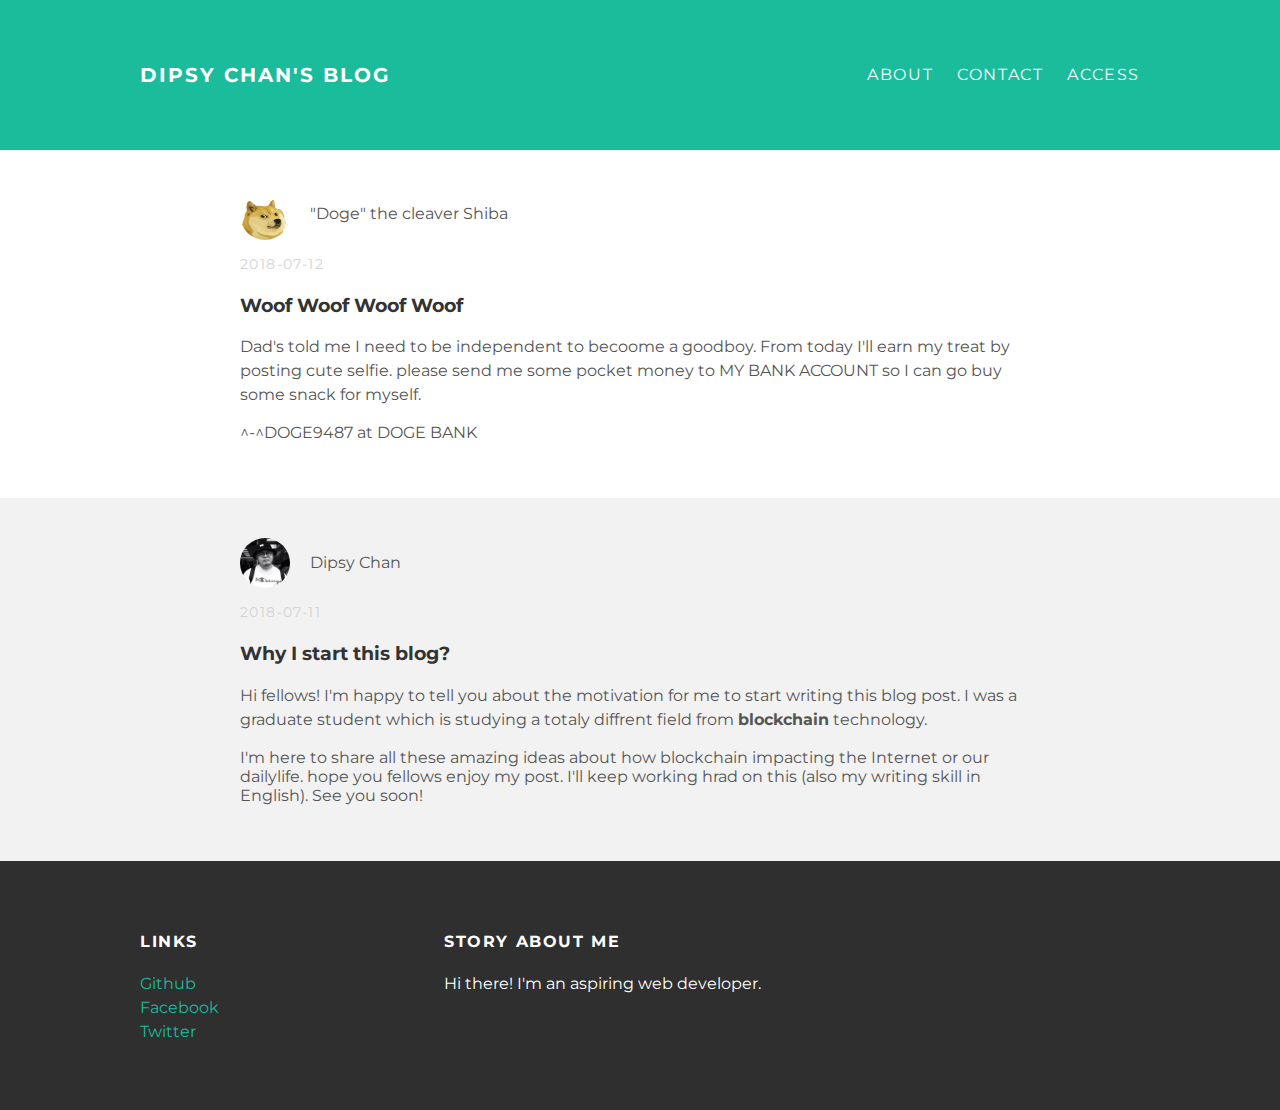
<file: index.html>
<!DOCTYPE html>
<html>
<head>
  <title>Dipsy Chan's Blog</title>
  <link rel="stylesheet" type="text/css" href="styles.css">
</head>
<body>

  <div id="header">
    <div class="container">
      <a id="header-title" href="index.html">Dipsy Chan's Blog</a>
      <ul id="header-nav">
        <li><a href="about.html" target="_blank">About</a></li>
        <li><a href="mailto:dipsy3333@gmail.com">Contact</a></li>
        <li><a href="access.html">Access</a></li>
      </ul>
    </div>
  </div>
  <div id="content">
    <!--post 1-->
    <div class="post-container">
      <div class="post">
        <div class="post-author">
          <img src="doge.png">
          <span>"Doge" the cleaver Shiba</span>
          <p class="post-date">2018-07-12</p>
          <h3 class="post-title">Woof Woof Woof Woof</h3>
          <div class="post-content">
            <p>
              Dad's told me I need to be independent to becoome a goodboy. From today I'll earn my treat by posting cute selfie. please send me some pocket money to MY BANK ACCOUNT so I can go buy some snack for myself.
            </p>
               ^-^DOGE9487 at DOGE BANK<br>
            <p>
            </p>
          </div>
        </div>
      </div>
    </div>
    <!--post 2-->
    <div class="post-container">
      <div class="post">
        <div class="post-author">
          <a href="about.html" target="_blank"><img src="Icon.jpg"></a>
          <span>Dipsy Chan</span>
          <p class="post-date">2018-07-11</p>
          <h3 class="post-title">Why I start this blog?</h3>
          <div class="post-content">
            <p>
              Hi fellows! I'm happy to tell you about the motivation for me to start writing this blog post. I was a graduate student which is studying a totaly diffrent field from <strong>blockchain</strong> technology.
            </p>
              I'm here to share all these amazing ideas about how blockchain impacting the Internet or our dailylife. hope you fellows enjoy my post. I'll keep working hrad on this (also my writing skill in English). See you soon!
            <p>
            </p>
          </div>
        </div>
      </div>
    </div>

  </div>
  <div id="footer">
    <div class="container">
      <div class="column">
        <h4>Links</h4>
        <p>
          <a href="https://github.com/ChanPoyu" target="_blank">Github</a> <!-- add my link -->
          <br>
          <a href="https://www.facebook.com/ovin.chan.5" target="_blank">Facebook</a>
          <br>
          <a href="https://twitter.com/dipsychan_0033" target="_blank">Twitter</a>
        </p>
      </div>
      <div class="column">
        <h4>Story about Me</h4>
        <p>Hi there! I'm an aspiring web developer.</p>
      </div>
    </div>
  </div>
</body>
</html>
</file>
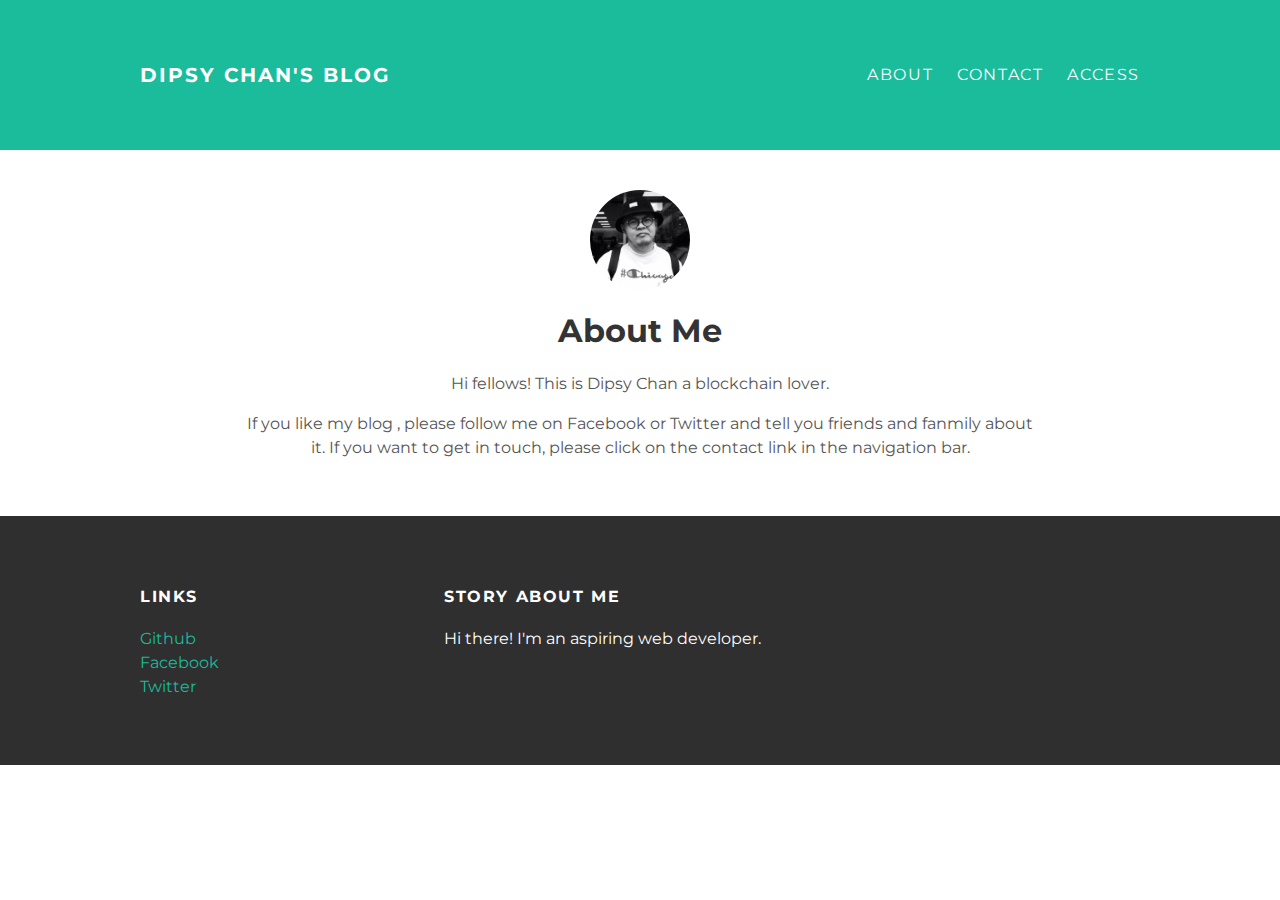
<file: about.html>
<html>
<head>
  <title>About</title>
  <link rel="stylesheet" type="text/css" href="styles.css">
</head>
<body>

  <div id="header">
    <div class="container">
      <a id="header-title" href="index.html">Dipsy Chan's Blog</a>
      <ul id="header-nav">
        <li><a href="about.html" target="_blank">About</a></li>
        <li><a href="mailto:dipsy3333@gmail.com">Contact</a></li>
        <li><a href="access.html">Access</a></li>
      </ul>
    </div>
  </div>
  <div id="content">
    <div class="container">
      <div class="about">
        <div class="about-author">
          <img src="Icon.jpg">
        </div>
          <h1 class="about-title">About Me</h3>
          <div class="about-content">
            <p>
              Hi fellows! This is Dipsy Chan a blockchain lover.
            </p>
            <p>
              If you like my blog , please follow me on Facebook or Twitter and tell you friends and fanmily about it. If you want to get in touch, please click on the contact link in the navigation bar.
            </p>
          </div><!-- about-content -->
      </div><!-- about -->
    </div><!-- container -->
  </div><!-- content -->

  <div id="footer">
    <div class="container">
      <div class="column">
        <h4>Links</h4>
        <p>
          <a =href="https://github.com/ChanPoyu">Github</a> <!-- add my link -->
          <br>
          <a href="https://www.facebook.com/ovin.chan.5">Facebook</a>
          <br>
          <a href="https://twitter.com/dipsychan_0033">Twitter</a>
        </p>
      </div>
      <div class="column">
        <h4>Story about Me</h4>
        <p>Hi there! I'm an aspiring web developer.</p>
      </div>
    </div>
  </div>
</body>
</html>
</file>
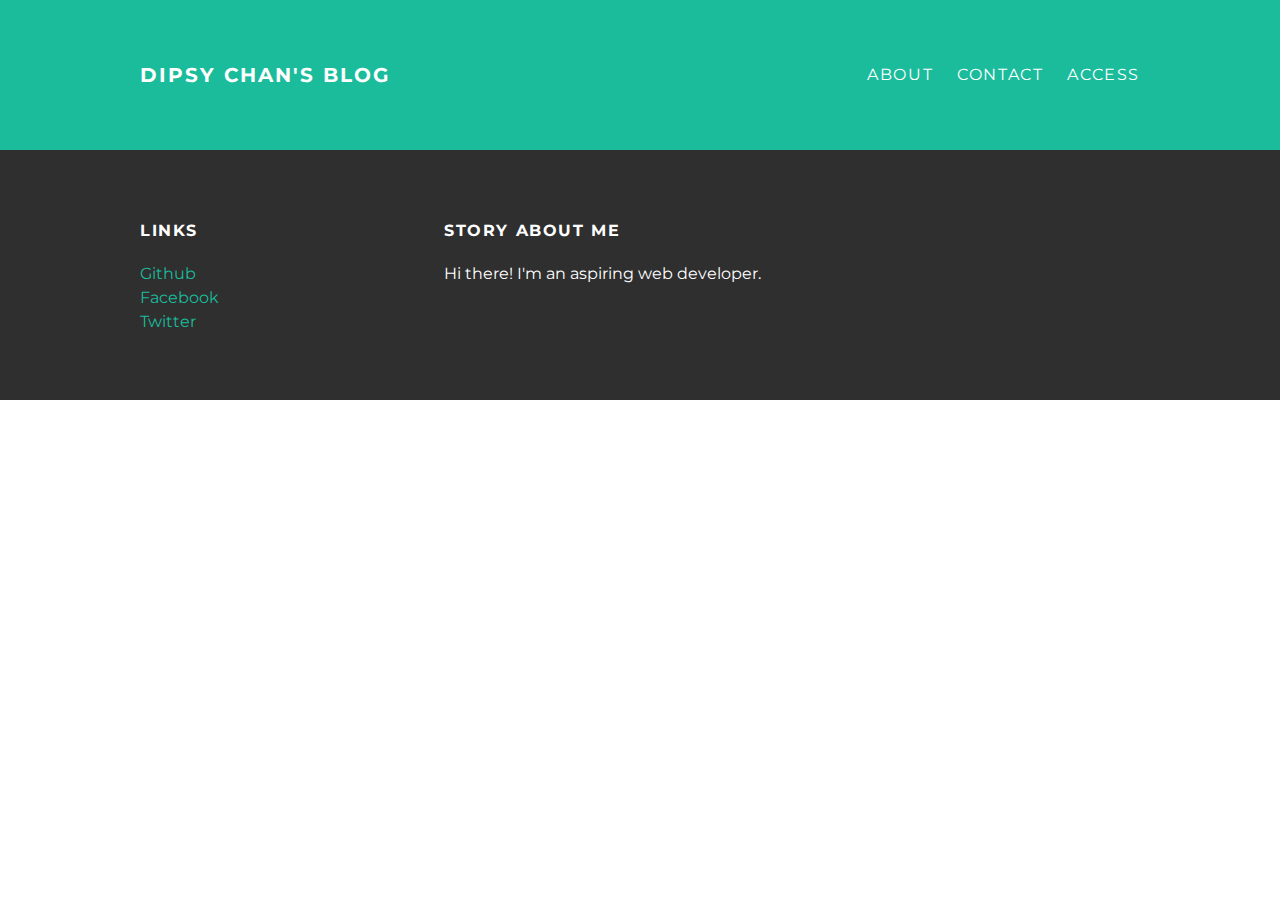
<file: access.html>
<!DOCTYPE HTML>
<html>
<head>
  <title>Access</title>
  <link rel="stylesheet" type="text/css" href="styles.css">
</head>
<body>

  <div id="header">
    <div class="container">
      <a id="header-title" href="index.html">Dipsy Chan's Blog</a>
      <ul id="header-nav">
        <li><a href="about.html" target="_blank">About</a></li>
        <li><a href="mailto:dipsy3333@gmail.com">Contact</a></li>
        <li><a href="access.html">Access</a></li>
      </ul>
    </div>
  </div>

  <div id="discription">
    <div class="container">
    </div>
  </div>
  <div id="map">

  </div>
  <div id="footer">
    <div class="container">
      <div class="column">
        <h4>Links</h4>
        <p>
          <a href="https://github.com/ChanPoyu" target="_blank">Github</a> <!-- add my link -->
          <br>
          <a href="https://www.facebook.com/ovin.chan.5" target="_blank">Facebook</a>
          <br>
          <a href="https://twitter.com/dipsychan_0033" target="_blank">Twitter</a>
        </p>
      </div>
      <div class="column">
        <h4>Story about Me</h4>
        <p>Hi there! I'm an aspiring web developer.</p>
      </div>
    </div>
  </div>
</body>
</html>
</file>
<file: styles.css>
@import url(http://fonts.googleapis.com/css?family=Montserrat:400,700);

body {
  color: #555;
  margin: 0;

  font-family: 'Montserrat', sans-serif;
}
#header {
  background-color: #1abc9c;
  height: 150px;
  line-height: 150px;
}
#header a {
  color: white;
  text-decoration: none;
  text-transform: uppercase;
  letter-spacing: 0.1em;
}
#header a:hover {
  color: #222;
}
#header-title {
  display: block;
  float: left;
  font-size: 20px;
  font-weight: bold;
}
#header-nav {
  display: block;
  float: right;
  margin-top: 0;

}
#header-nav li {
  display: inline;
  padding-left: 20px;
}
.container {
  max-width: 1000px;
  margin: 0 auto;
}
#footer {
  background-color: #2f2f2f;
  padding: 50px 0;
  margin-bottom: 0;
}
.column {
  min-width: 300px;
  display: inline-block;
  vertical-align: top;
}
#footer h4 {
  color: white;
  text-transform: uppercase;
  letter-spacing: 0.1em;
}
#footer p{
  color: white;
}
a {
  color: #1abc9c;
  text-decoration: none;
}
a:hover {
  color: #F6A623;
}
.post, .about{
  max-width: 800px;
  margin: 0 auto;
  padding: 40px 0;
}
.post-container:nth-child(even) {
  background-color: #f2f2f2;
}
.post-author img {
  width: 50px;
  height: 50px;
  vertical-align: middle;
  border-radius: 50%;
}
.post-author span {
  margin-left: 16px;
}
.post-date {
  color: #D2D2D2;

  font-size: 14px;
  font-weigth: bold;
  text-transform: uppercase;
  letter-spacing: 0.1em;
}
.about-content {
  margin-top: auto;
}
.about-author img {
  width: 100px;
  height: 100px;
  border-radius: 50%
}
.about {
  text-align: center;
}
h1, h2, h3, h4 {
  color: #333;
}
p {
  line-height: 1.5;
}
</file>
